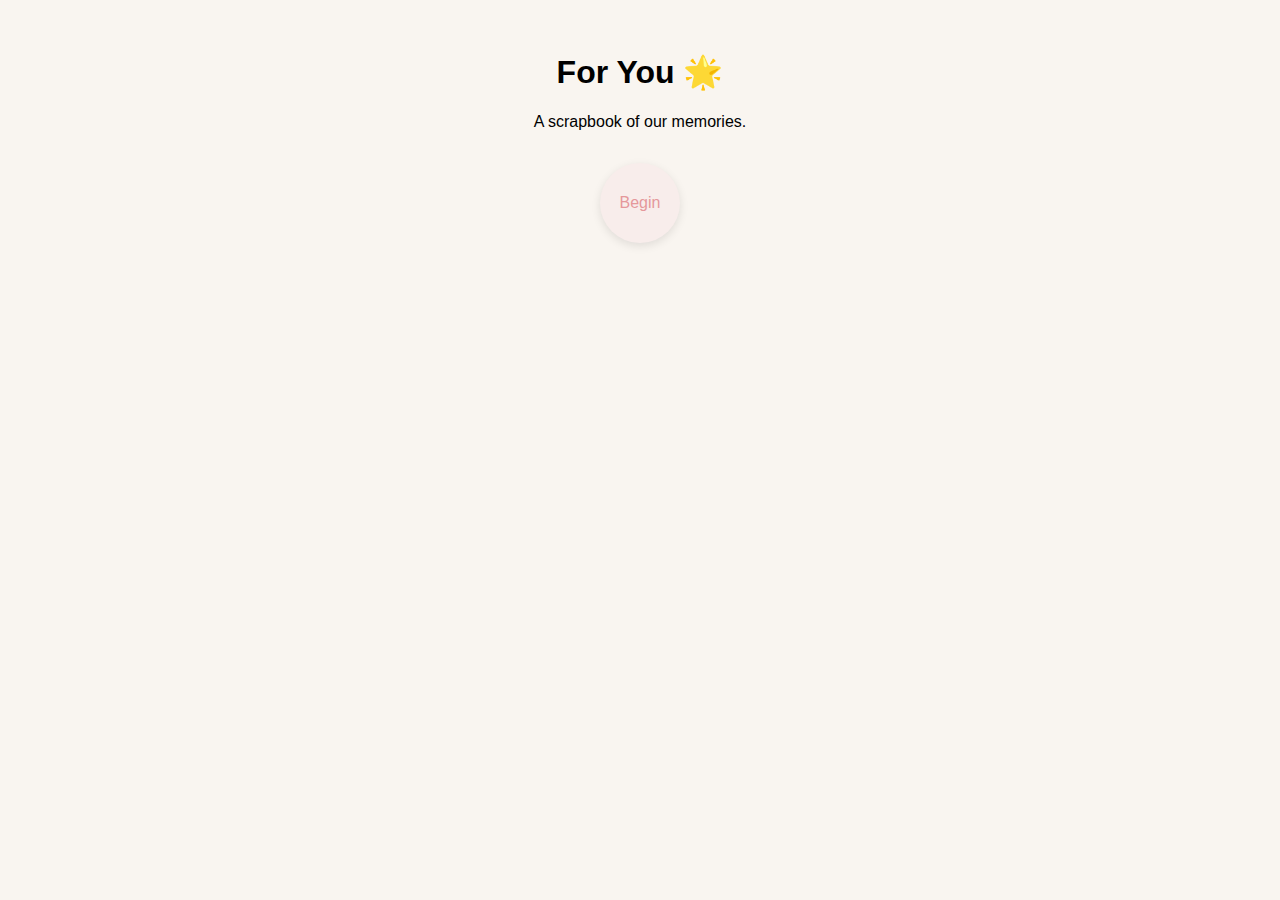
<file: index.html>
<!DOCTYPE html>
<html lang="en">
<head>
    <meta charset="UTF-8">
    <meta name="viewport" content="width=device-width, initial-scale=1.0">
    <title>For You, My Friend</title>
    <link rel="stylesheet" href="styles/main.css">
</head>
<body>
    <main>
        <section class="intro">
            <h1>For You 🌟</h1>
            <p>A scrapbook of our memories.</p>
            <a href="thankyou.html" class="next-circle">Begin</a>
        </section>
    </main>
</body>
</html>
</file>
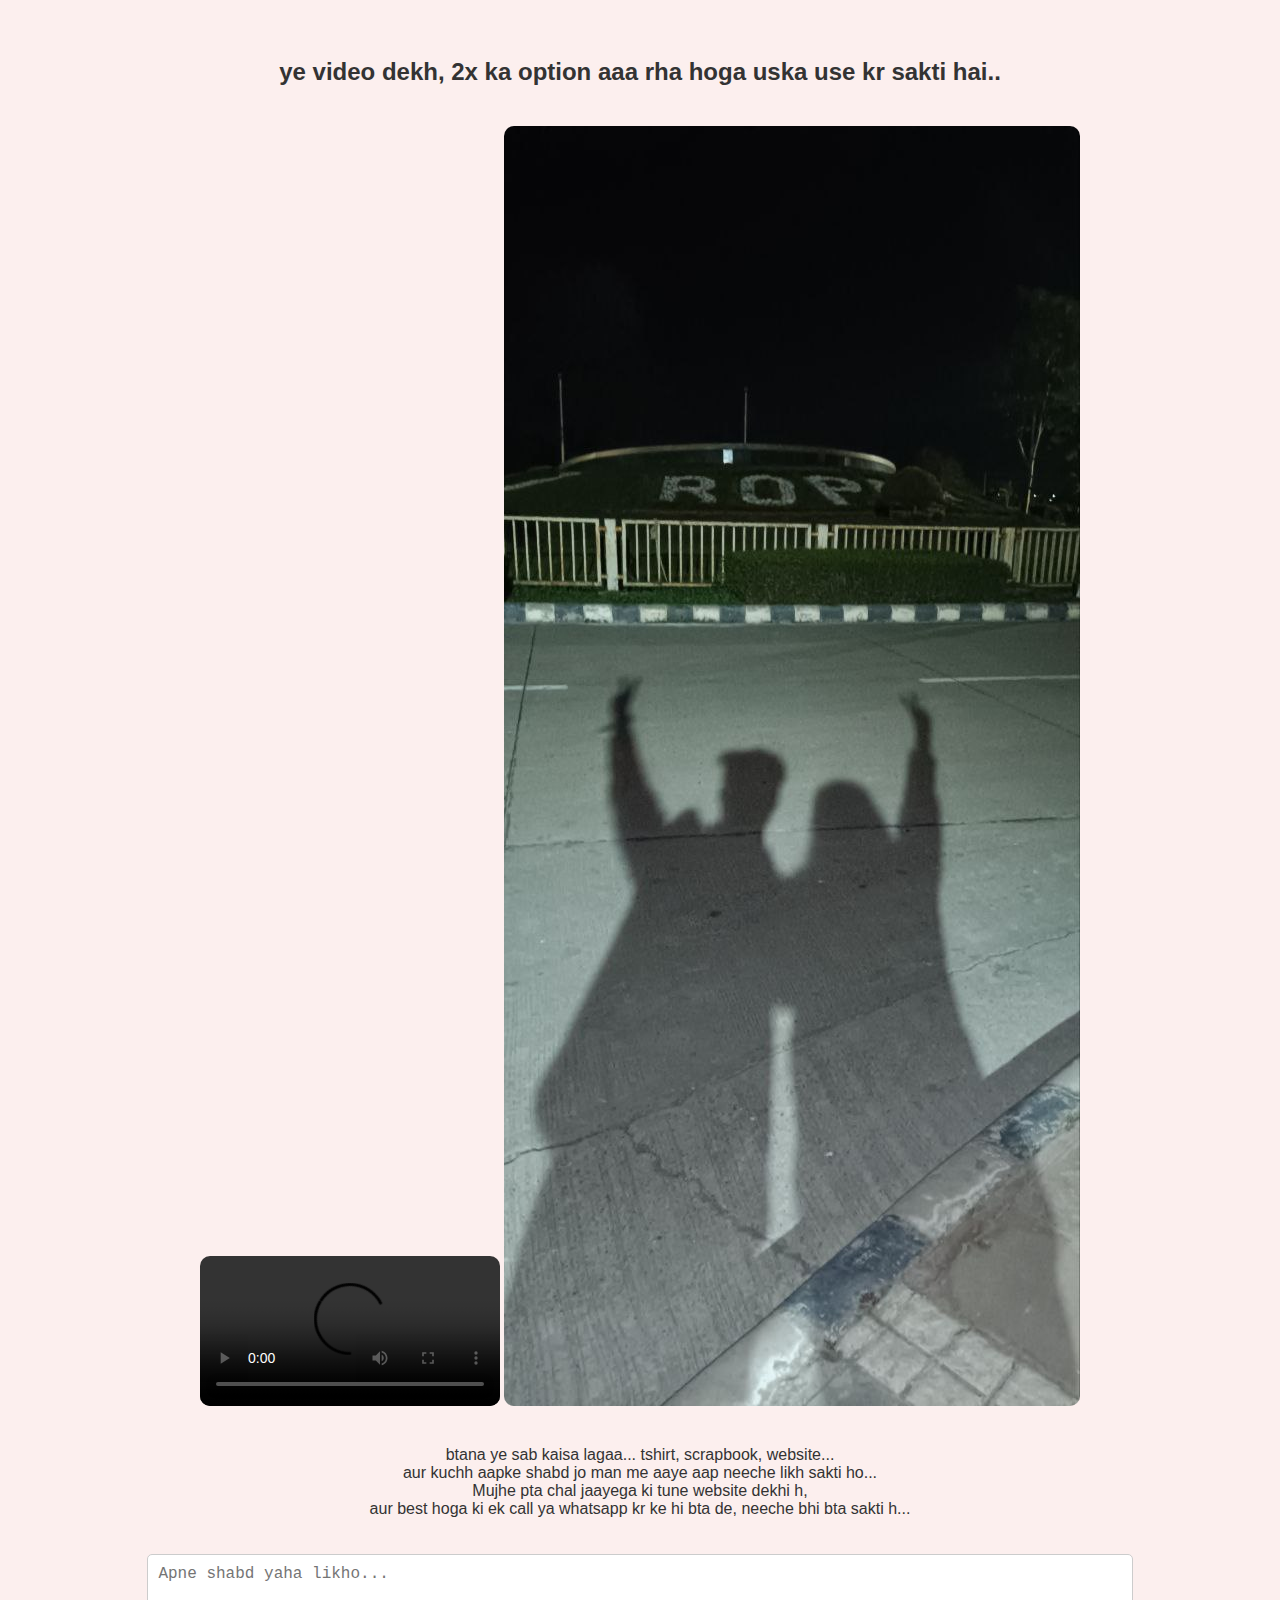
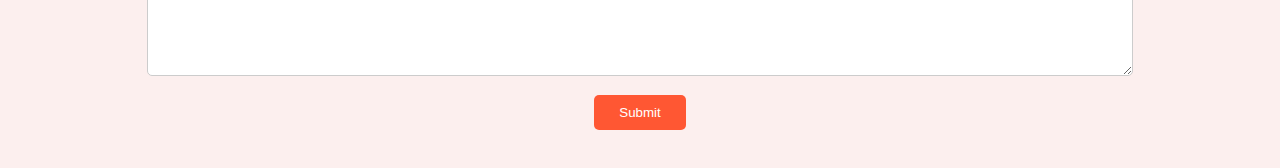
<file: goodbye.html>
<!DOCTYPE html>
<html lang="en">
<head>
  <meta charset="UTF-8">
  <title>Goodbye</title>
  <style>
    body {
      font-family: Arial, sans-serif;
      background-color: #fcefee;
      color: #333;
      text-align: center;
      padding: 30px;
    }
    video, img {
      max-width: 90%;
      margin: 20px 0;
      border-radius: 10px;
    }
    textarea {
      width: 80%;
      height: 100px;
      margin-top: 20px;
      padding: 10px;
      border-radius: 5px;
      border: 1px solid #ccc;
      font-size: 16px;
    }
    button {
      background-color: #ff5733;
      color: white;
      padding: 10px 25px;
      border: none;
      border-radius: 5px;
      margin-top: 15px;
      cursor: pointer;
    }
    button:hover {
      background-color: #c4412a;
    }
  </style>
</head>
<body>

  <h2>ye video dekh, 2x ka option aaa rha hoga uska use kr sakti hai..</h2>

  <video controls>
    <source src="videos/final-video.mp4" type="video/mp4">
    Your browser does not support the video tag.
  </video>

  <img src="images/6122665284667032484_121.jpg" alt="apni Photo">

  <p>
    btana ye sab kaisa lagaa... tshirt, scrapbook, website... <br>
    aur kuchh aapke shabd jo man me aaye aap neeche likh sakti ho... <br>
    Mujhe pta chal jaayega ki tune website dekhi h, <br>
    aur best hoga ki ek call ya whatsapp kr ke hi bta de, neeche bhi bta sakti h...
  </p>

  <form action="last.html" method="get">
    <textarea name="feedback" placeholder="Apne shabd yaha likho..."></textarea><br>
    <button type="submit">Submit</button>
  </form>

</body>
</html>
</file>
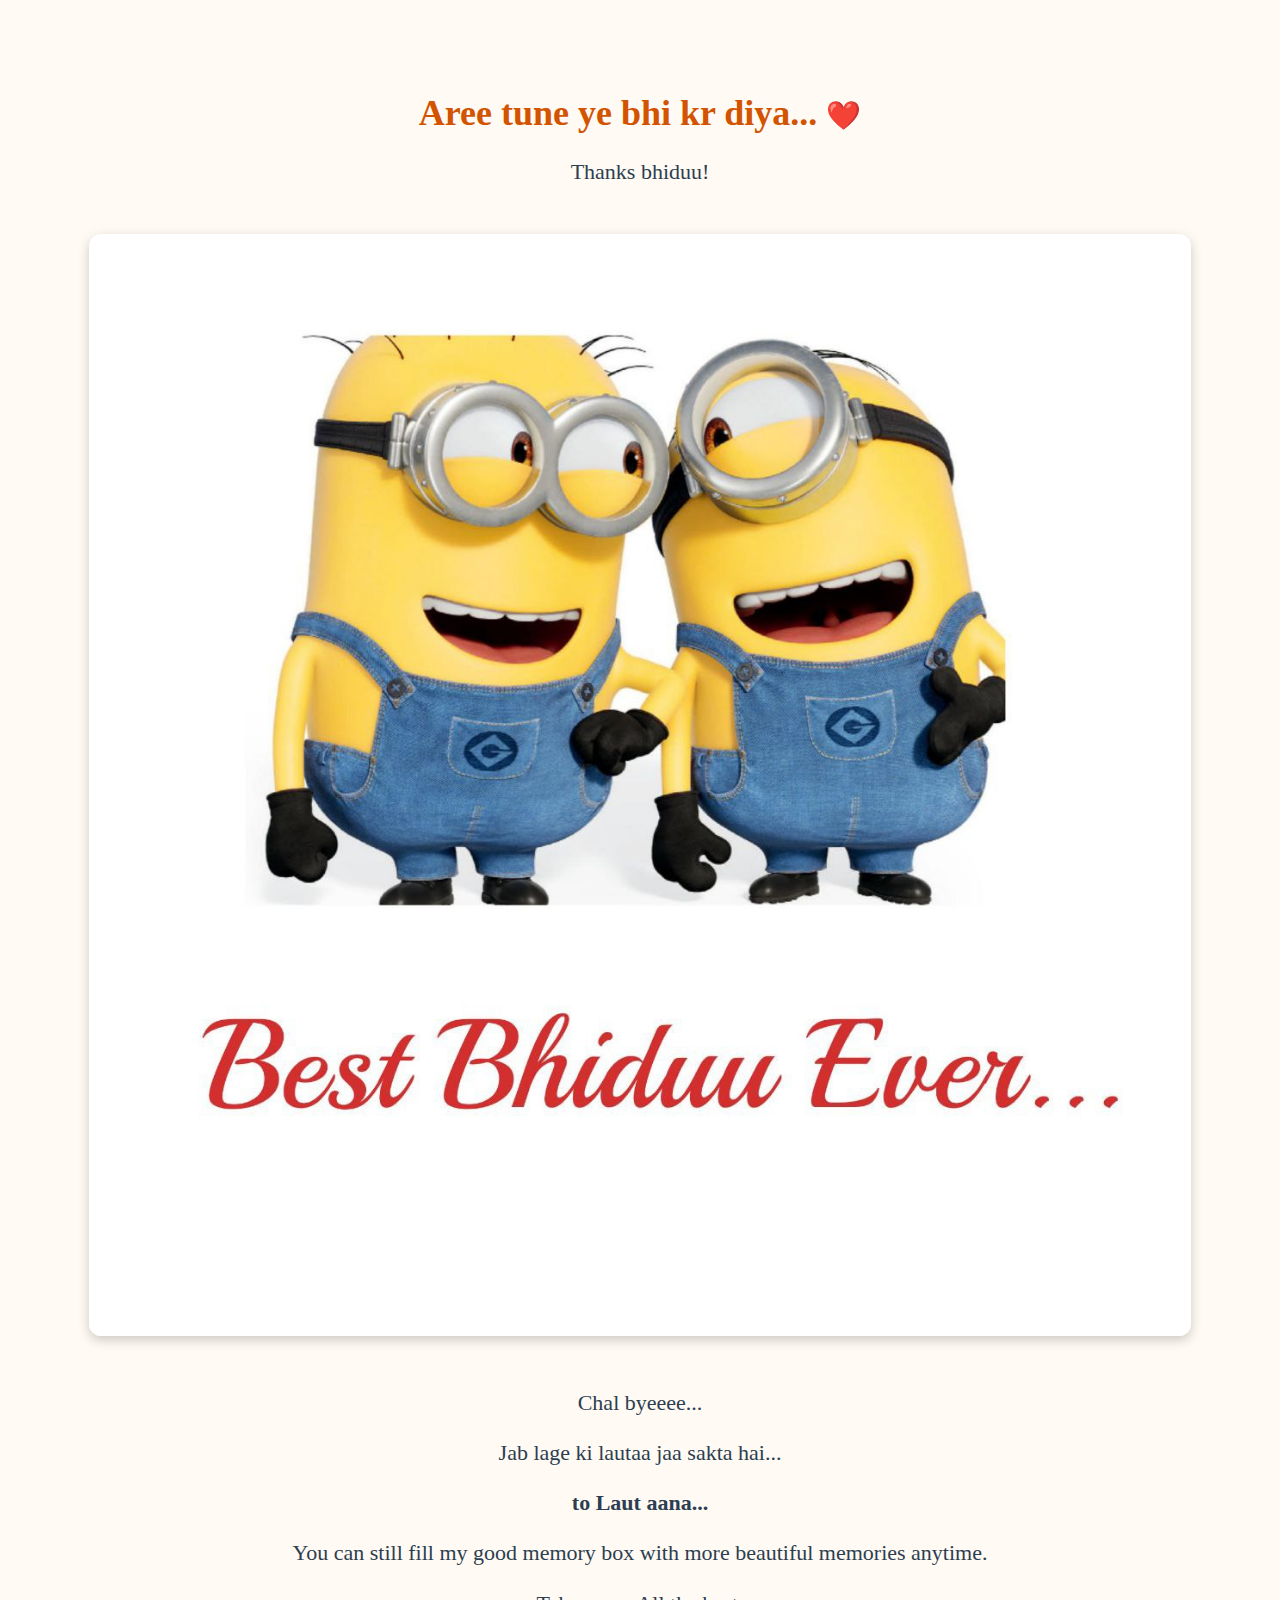
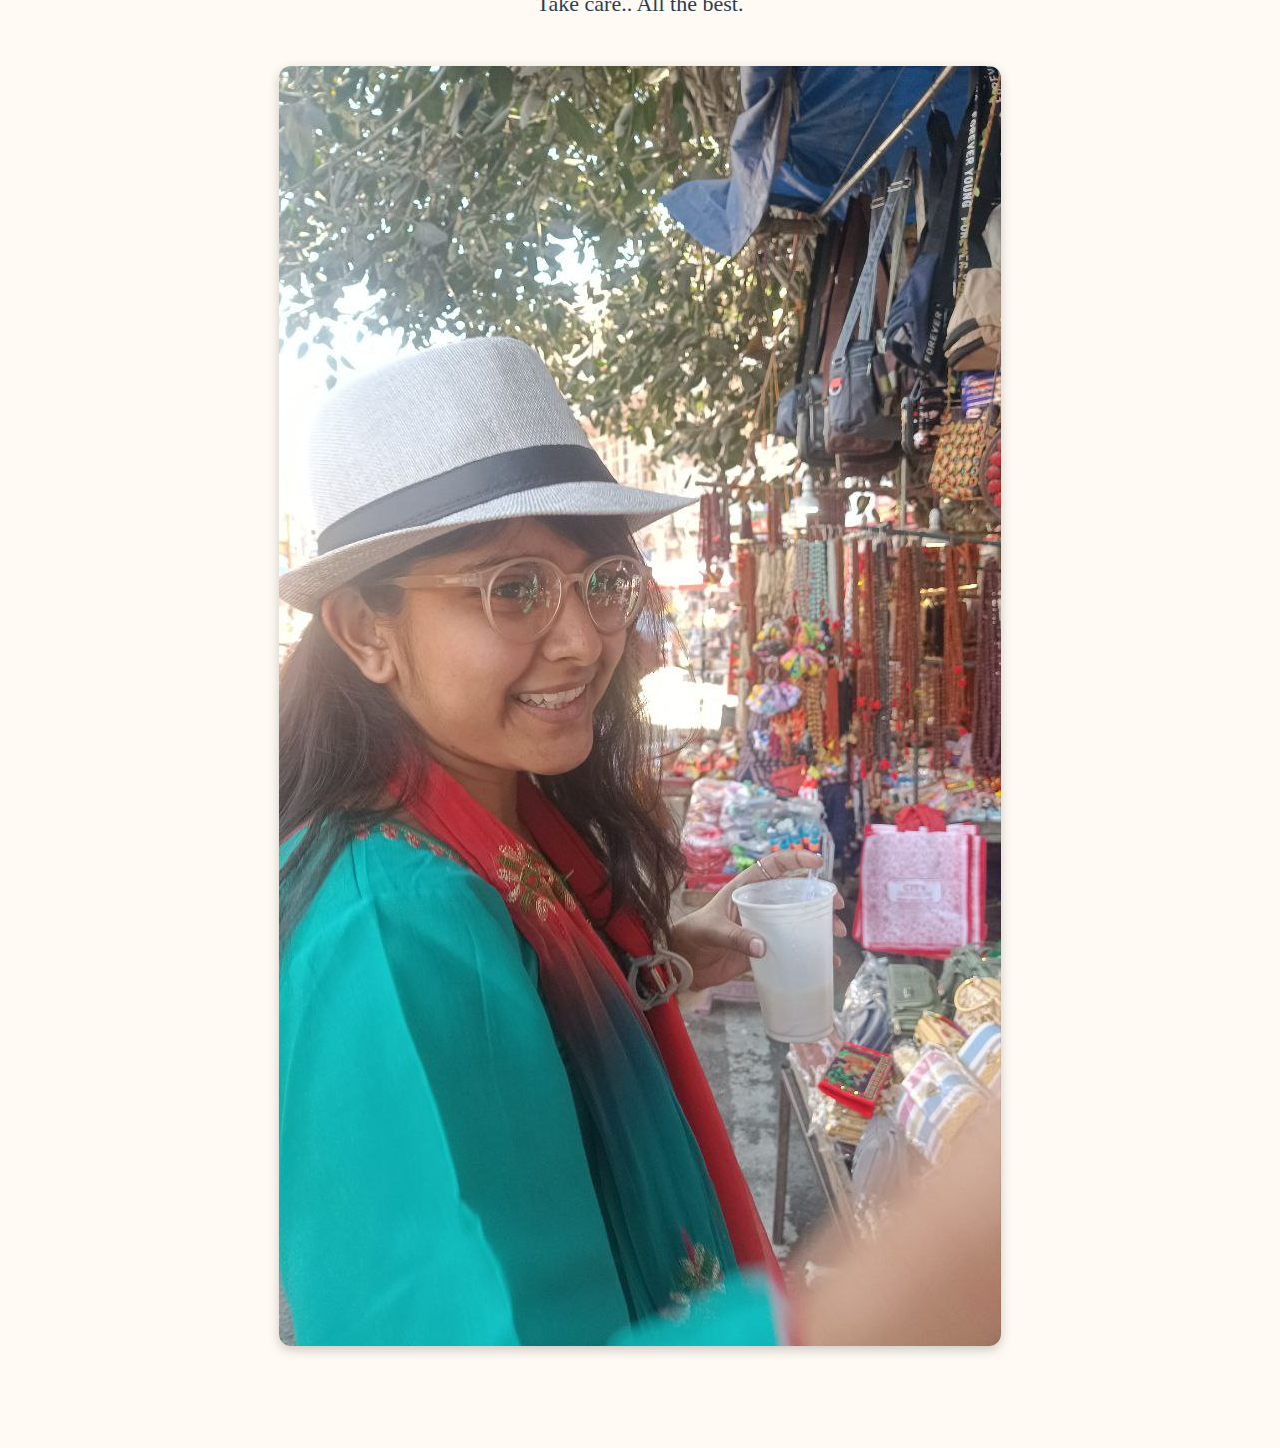
<file: last.html>
<!DOCTYPE html>
<html lang="en">
<head>
  <meta charset="UTF-8">
  <title>Bye Bhiduu</title>
  <style>
    body {
      font-family: 'Georgia', serif;
      background-color: #fffaf3;
      color: #2c3e50;
      text-align: center;
      padding: 60px 20px;
    }

    h1 {
      font-size: 36px;
      color: #d35400;
      margin-bottom: 20px;
    }

    p {
      font-size: 22px;
      line-height: 1.6;
      margin: 15px 0;
    }

    .heart {
      font-size: 28px;
      color: red;
    }

    img {
      max-width: 90%;
      height: auto;
      margin: 30px 0;
      border-radius: 12px;
      box-shadow: 0 4px 12px rgba(0, 0, 0, 0.2);
    }
  </style>
</head>
<body>
  <h1>Aree tune ye bhi kr diya... <span class="heart">❤️</span></h1>
  <p>Thanks bhiduu!</p>

  <!-- Image here -->
  <img src="images/final-photo.jpg" alt="Photo">

  <p>Chal byeeee...</p>
  <p>Jab lage ki lautaa jaa sakta hai...</p>
  <p><strong>to Laut aana...</strong></p>
  <p>You can still fill my good memory box with more beautiful memories anytime.</p>
  <p>Take care.. All the best.</p>

  <img src="images/final-photo1.jpg" alt="Photos">
</body>
</html>
</file>
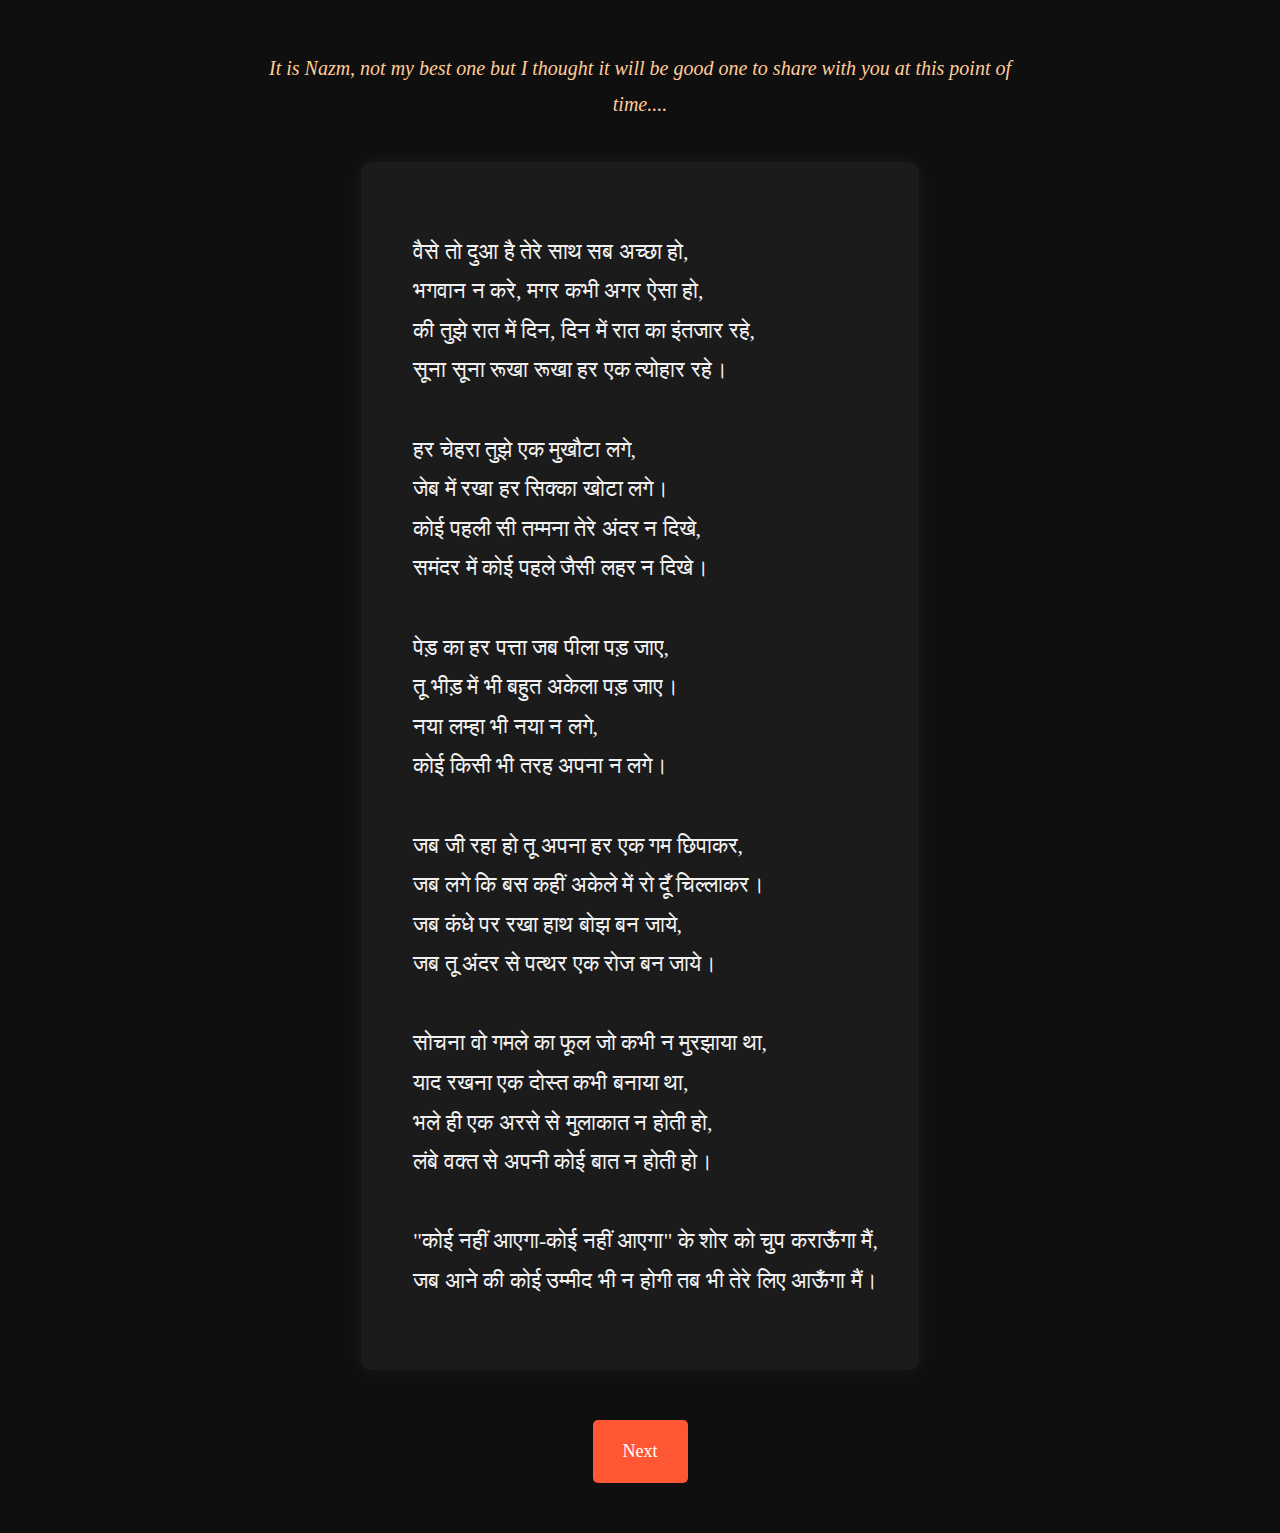
<file: poetry.html>
<!DOCTYPE html>
<html lang="en">
<head>
  <meta charset="UTF-8" />
  <meta name="viewport" content="width=device-width, initial-scale=1.0"/>
  <title>Poetry for You</title>
  <style>
    body {
      margin: 0;
      padding: 50px 20px;
      font-family: 'Georgia', serif;
      background: #0f0f0f;
      color: #f1f1f1;
      line-height: 1.8;
      display: flex;
      flex-direction: column;
      justify-content: center;
      align-items: center;
    }
    .intro {
      font-size: 20px;
      font-style: italic;
      margin-bottom: 40px;
      text-align: center;
      max-width: 800px;
      color: #ffcc99;
    }
    .nazm {
      white-space: pre-wrap;
      font-size: 22px;
      max-width: 800px;
      text-align: left;
      background-color: rgba(255, 255, 255, 0.05);
      padding: 30px;
      border-radius: 10px;
      box-shadow: 0 0 20px rgba(255, 255, 255, 0.05);
    }
    .btn {
      margin-top: 50px;
      background-color: #ff5733;
      color: white;
      padding: 15px 30px;
      font-size: 18px;
      border: none;
      cursor: pointer;
      border-radius: 5px;
      text-decoration: none;
    }
    .btn:hover {
      background-color: #c4412a;
    }
  </style>
</head>
<body>
  <div class="intro">
    It is Nazm, not my best one but I thought it will be good one to share with you at this point of time....
  </div>

  <div class="nazm">
    वैसे तो दुआ है तेरे साथ सब अच्छा हो,  
    भगवान न करे, मगर कभी अगर ऐसा हो,  
    की तुझे रात में दिन, दिन में रात का इंतजार रहे,  
    सूना सूना रूखा रूखा हर एक त्योहार रहे।  

    हर चेहरा तुझे एक मुखौटा लगे,  
    जेब में रखा हर सिक्का खोटा लगे।  
    कोई पहली सी तम्मना तेरे अंदर न दिखे,  
    समंदर में कोई पहले जैसी लहर न दिखे।  

    पेड़ का हर पत्ता जब पीला पड़ जाए,  
    तू भीड़ में भी बहुत अकेला पड़ जाए।  
    नया लम्हा भी नया न लगे,  
    कोई किसी भी तरह अपना न लगे।  

    जब जी रहा हो तू अपना हर एक गम छिपाकर,  
    जब लगे कि बस कहीं अकेले में रो दूँ चिल्लाकर।  
    जब कंधे पर रखा हाथ बोझ बन जाये,  
    जब तू अंदर से पत्थर एक रोज बन जाये।  

    सोचना वो गमले का फूल जो कभी न मुरझाया था,  
    याद रखना एक दोस्त कभी बनाया था,  
    भले ही एक अरसे से मुलाकात न होती हो,  
    लंबे वक्त से अपनी कोई बात न होती हो।  

    "कोई नहीं आएगा-कोई नहीं आएगा" के शोर को चुप कराऊँगा मैं,  
    जब आने की कोई उम्मीद भी न होगी तब भी तेरे लिए आऊँगा मैं।
  </div>

  <a href="goodbye.html" class="btn">Next</a>
</body>
</html>
</file>
<file: styles/main.css>
/* General Styles */
body {
    font-family: Arial, sans-serif;
    background-color: #f9f5f0; /* Soft beige */
    text-align: center;
    margin: 0;
    padding: 2rem;
}

/* Next Circle Button */
.next-circle {
    display: block;
    width: 80px;
    height: 80px;
    border-radius: 50%;
    background: #f8edeb; /* Soft peach */
    color: #e5989b; /* Dusty pink */
    text-align: center;
    line-height: 80px;
    margin: 2rem auto;
    box-shadow: 0 3px 10px rgba(0,0,0,0.1);
    transition: all 0.3s;
    text-decoration: none;
}

.next-circle:hover {
    transform: scale(1.05);
    background: #e5989b;
    color: white;
}

/* Page-Specific Styles */
.letter, .poem, .meme-gallery, .video-message {
    max-width: 600px;
    margin: 0 auto;
    padding: 2rem;
}
</file>
